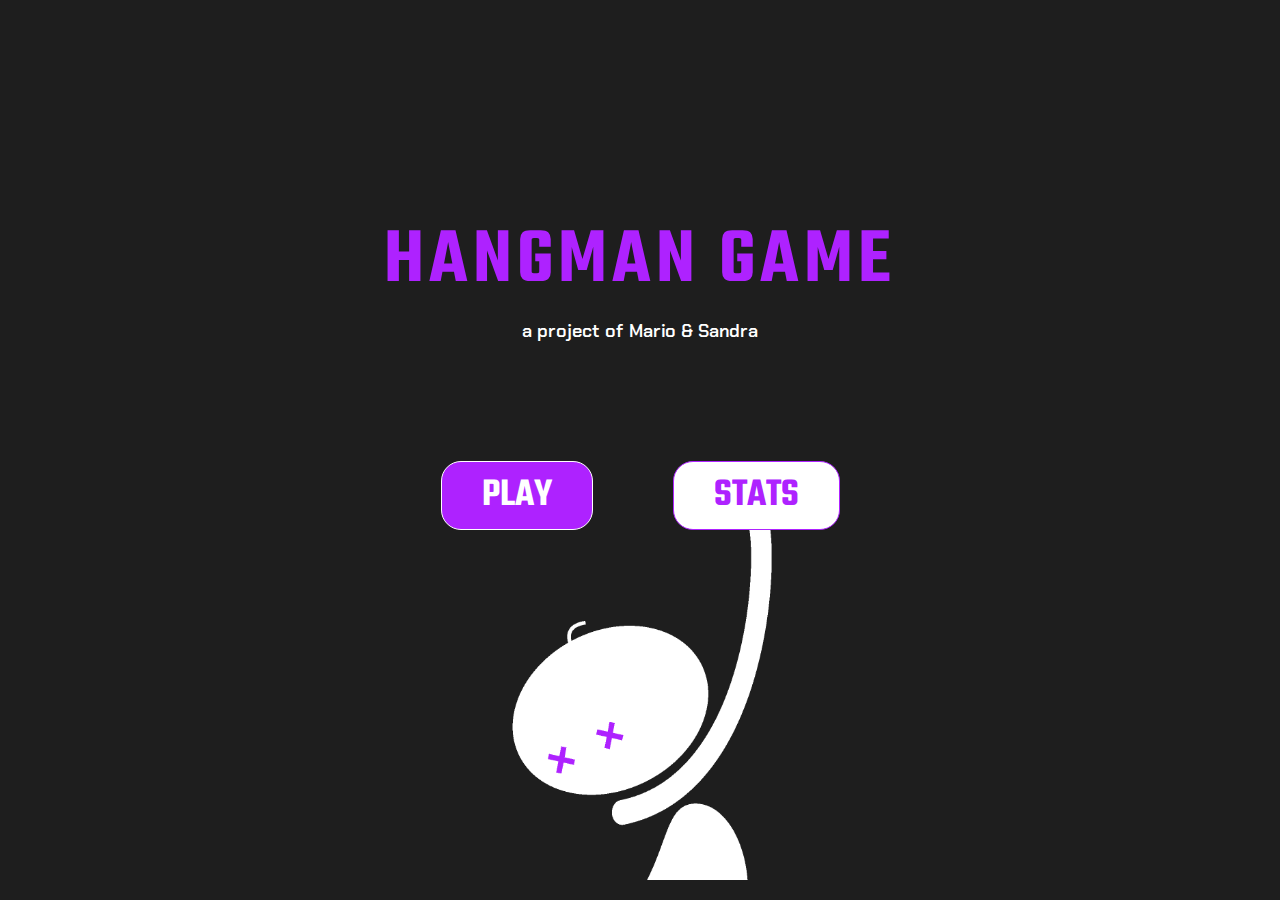
<file: index.html>
<!DOCTYPE html>
<html lang="en">
<head>
    <meta charset="UTF-8">
    <meta name="viewport" content="width=device-width, initial-scale=1.0">
    <link rel="icon" href="/images/hangman_logo.png">

    <link rel="preconnect" href="https://fonts.googleapis.com">
    <link rel="preconnect" href="https://fonts.gstatic.com" crossorigin>
    <link href="https://fonts.googleapis.com/css2?family=Chakra+Petch:ital,wght@0,300;0,400;0,500;0,600;0,700;1,300;1,400;1,500;1,600;1,700&family=Teko:wght@300..700&display=swap" rel="stylesheet">

    <link rel="stylesheet" href="/src/css/index.css">
    <title>Hangman Game</title>
</head>
<body>
    <div class="titleContainer">
        <h1>HANGMAN GAME</h1>
        <p>a project of Mario & Sandra</p>
    </div>
    <div class="buttonsContainer">
        <a id="playBtn" href="/src/views/game.html">PLAY</a>
        <a id="statsBtn" href="/src/views/stats.html">STATS</a>
    </div>
    <div class="logoContainer">
        <img src="/images/hangman_logo.png" alt="logo" class="logo">
    </div>
</body>
</html>
</file>
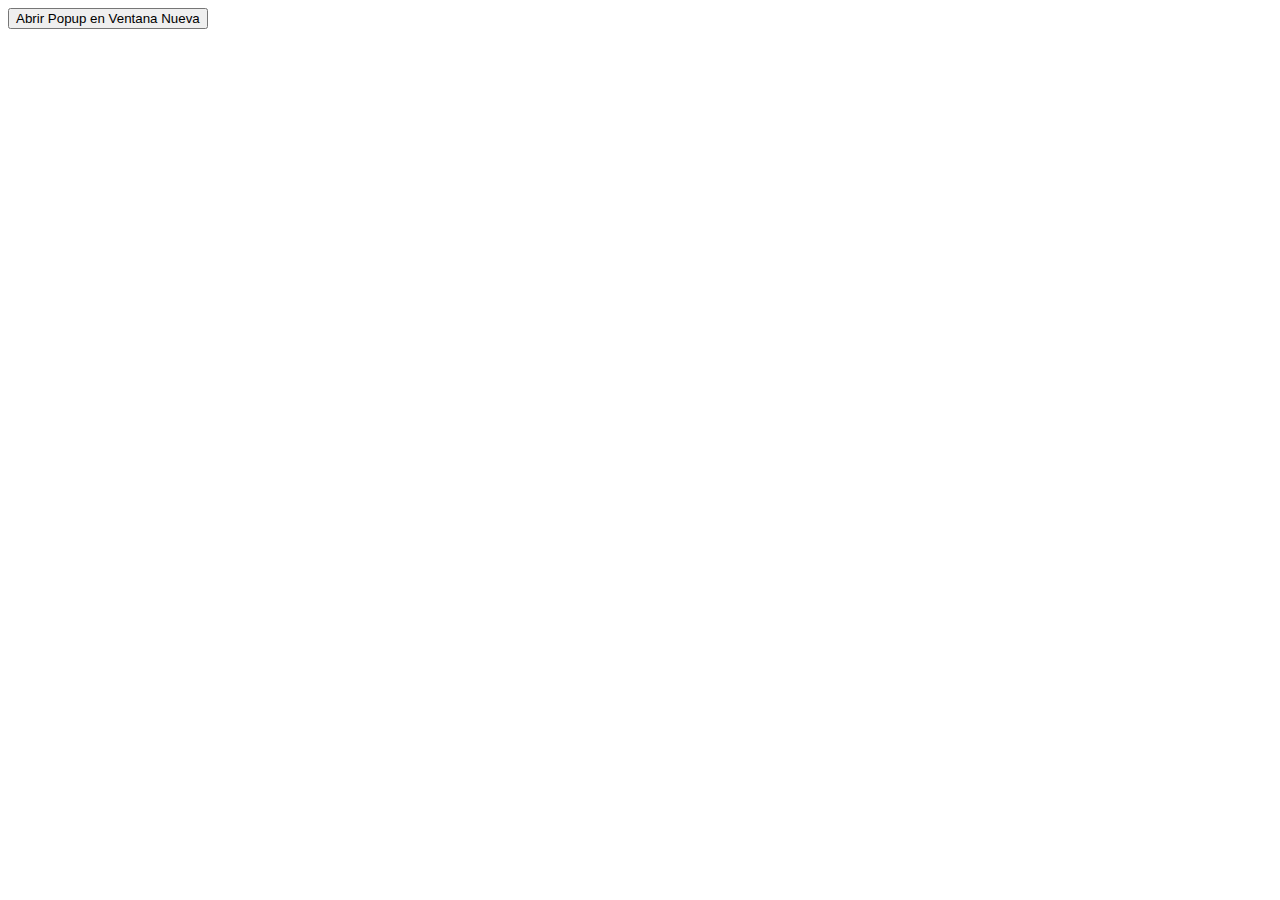
<file: pruebaPopup.html>
<!DOCTYPE html>
<html lang="es">
<head>
    <meta charset="UTF-8">
    <meta name="viewport" content="width=device-width, initial-scale=1.0">
    <title>Popup en Nueva Pestaña</title>
</head>
<body>
    <button id="openPopupBtn">Abrir Popup en Ventana Nueva</button>

    <!-- Enlace al archivo JavaScript -->
    <script src="pruebaPopup.js"></script>
</body>
</html>
</file>
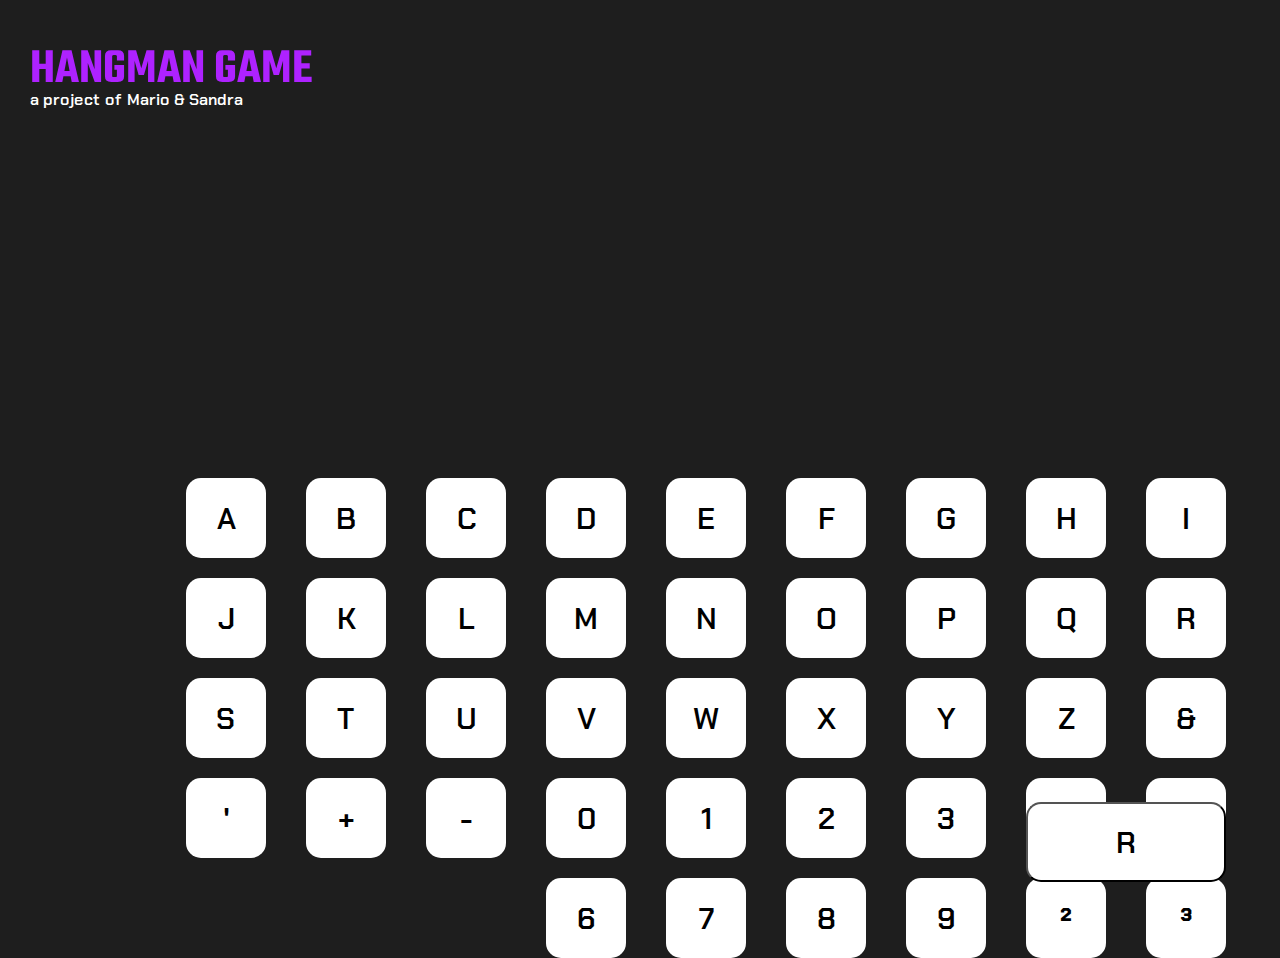
<file: src/views/game.html>
<!DOCTYPE html>
<html lang="es">
<head>
    <meta charset="UTF-8">
    <meta name="viewport" content="width=device-width, initial-scale=1.0">
    <link rel="icon" href="/images/hangman_logo.png">
    <link rel="preconnect" href="https://fonts.googleapis.com">
    <link rel="preconnect" href="https://fonts.gstatic.com" crossorigin>
    <link href="https://fonts.googleapis.com/css2?family=Chakra+Petch:ital,wght@0,300;0,400;0,500;0,600;0,700;1,300;1,400;1,500;1,600;1,700&family=Teko:wght@300..700&display=swap" rel="stylesheet">
    <link rel="stylesheet" href="../css/game.css">
    <title>Hangman Game</title>
</head>
<body>
    <header>
        <a href="../../index.html">
            <div class="title">
                <h1>HANGMAN GAME</h1>
                <p>a project of Mario & Sandra</p>
            </div>
        </a>
    </header>
    <section class="wordSpace">
        <div id="word"></div>
    </section>
    <section class="keyboard">
        <div id="keyboard1">
            <div id="A" class="key">A</div>
            <div id="B" class="key">B</div>
            <div id="C" class="key">C</div>
            <div id="D" class="key">D</div>
            <div id="E" class="key">E</div>
            <div id="F" class="key">F</div>
            <div id="G" class="key">G</div>
            <div id="H" class="key">H</div>
            <div id="I" class="key">I</div>
            <div id="J" class="key">J</div>
            <div id="K" class="key">K</div>
            <div id="L" class="key">L</div>
            <div id="M" class="key">M</div>
            <div id="N" class="key">N</div>
            <div id="O" class="key">O</div>
            <div id="P" class="key">P</div>
            <div id="Q" class="key">Q</div>
            <div id="R" class="key">R</div>
            <div id="S" class="key">S</div>
            <div id="T" class="key">T</div>
            <div id="U" class="key">U</div>
            <div id="V" class="key">V</div>
            <div id="W" class="key">W</div>
            <div id="X" class="key">X</div>
            <div id="Y" class="key">Y</div>
            <div id="Z" class="key">Z</div>
            <div id="&" class="key">&</div>
            <div id="'" class="key">'</div>
            <div id="+" class="key">+</div>
            <div id="-" class="key">-</div>
            <div id="0" class="key">0</div>
            <div id="1" class="key">1</div>
            <div id="2" class="key">2</div>
            <div id="3" class="key">3</div>
            <div id="4" class="key">4</div>
            <div id="5" class="key">5</div>
            <div id="6" class="key">6</div>
            <div id="7" class="key">7</div>
            <div id="8" class="key">8</div>
            <div id="9" class="key">9</div>
            <div id="²" class="key">²</div>
            <div id="³" class="key">³</div>
        </div>
        <div id="keyboard2">
            <div id="À" class="key">À</div>
            <div id="Á" class="key">Á</div>
            <div id="Å" class="key">Å</div>
            <div id="Ā" class="key">Ā</div>
            <div id="Æ" class="key">Æ</div>
            <div id="â" class="key">â</div>
            <div id="ã" class="key">ã</div>
            <div id="ä" class="key">ä</div>
            <div id="ă" class="key">ă</div>
            <div id="ǎ" class="key">ǎ</div>
            <div id="È" class="key">È</div>
            <div id="É" class="key">É</div>
            <div id="Ē" class="key">Ē</div>
            <div id="ê" class="key">ê</div>
            <div id="ë" class="key">ë</div>
            <div id="ė" class="key">ė</div>
            <div id="ę" class="key">ę</div>
            <div id="ḗ" class="key">ḗ</div>
            <div id="Í" class="key">Í</div>
            <div id="ì" class="key">ì</div>
            <div id="î" class="key">î</div>
            <div id="ï" class="key">ï</div>
            <div id="Ò" class="key">Ò</div>
            <div id="Ó" class="key">Ó</div>
            <div id="Ö" class="key">Ö</div>
            <div id="Ō" class="key">Ō</div>
            <div id="Ø" class="key">Ø</div>
            <div id="ô" class="key">ô</div>
            <div id="ŏ" class="key">ŏ</div>
            <div id="ő" class="key">ő</div>
            <div id="ǒ" class="key">ǒ</div>
            <div id="œ" class="key">œ</div>
            <div id="Ú" class="key">Ú</div>
            <div id="ù" class="key">ù</div>
            <div id="û" class="key">û</div>
            <div id="ü" class="key">ü</div>
            <div id="ū" class="key">ū</div>
            <div id="ŭ" class="key">ŭ</div>
            <div id="ů" class="key">ů</div>
            <div id="ý" class="key">ý</div>
            <div id="·" class="key">·</div>
            <div id="₂" class="key">₂</div>
        </div>
        <div id="keyboard3">
            <div id="Ç" class="key">Ç</div>
            <div id="Č" class="key">Č</div>
            <div id="ć" class="key">ć</div>
            <div id="ḍ" class="key">ḍ</div>
            <div id="Ǧ" class="key">Ǧ</div>
            <div id="Ḥ" class="key">Ḥ</div>
            <div id="ḫ" class="key">ḫ</div>
            <div id="ķ" class="key">ķ</div>
            <div id="Ñ" class="key">Ñ</div>
            <div id="ń" class="key">ń</div>
            <div id="ň" class="key">ň</div>
            <div id="ṇ" class="key">ṇ</div>
            <div id="ṛ" class="key">ṛ</div>
            <div id="ř" class="key">ř</div>
            <div id="Š" class="key">Š</div>
            <div id="Ś" class="key">Ś</div>
            <div id="Ş" class="key">Ş</div>
            <div id="ṣ" class="key">ṣ</div>
            <div id="Ṭ" class="key">Ṭ</div>
            <div id="ţ" class="key">ţ</div>
            <div id="Ž" class="key">Ž</div>
            <div id="ż" class="key">ż</div>
            <div id="ź" class="key">ź</div>
            <div id="ł" class="key">ł</div>
            <div id="Ł" class="key">Ł</div>
            <div id="ī" class="key">ī</div>
            <div id="ı" class="key">ı</div>
        </div>
        <div class="flechas">
            <button id="flecha-izquierda" class="key">L</button>
            <button id="flecha-derecha" class="key">R</button>
        </div>
    </section>
    <script src="../js/gameCookies.js"></script>
</body>
</html>
</file>
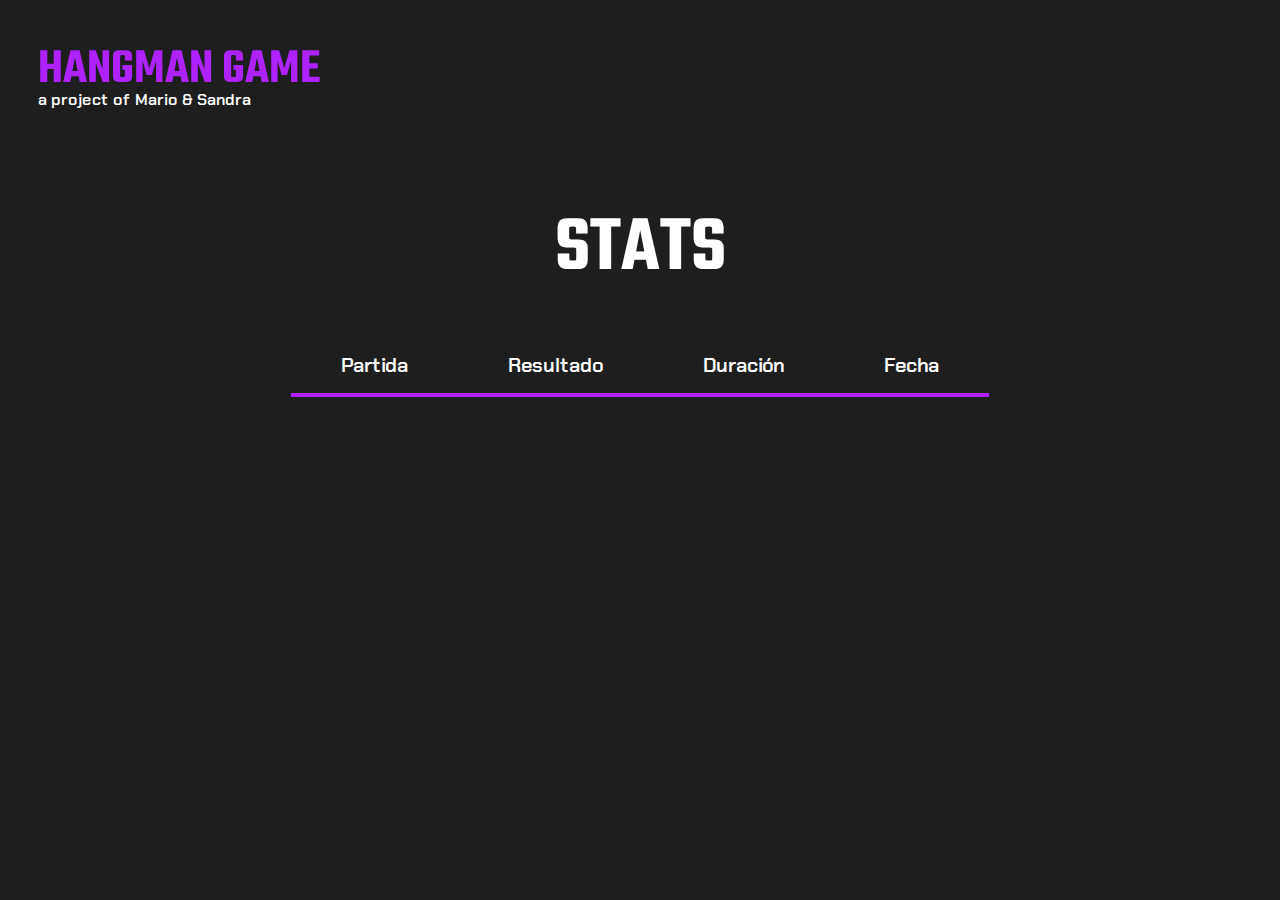
<file: src/views/stats.html>
<!DOCTYPE html>
<html lang="en">
<head>
    <meta charset="UTF-8">
    <meta name="viewport" content="width=device-width, initial-scale=1.0">
    <link rel="icon" href="/images/hangman_logo.png">

    <link rel="preconnect" href="https://fonts.googleapis.com">
    <link rel="preconnect" href="https://fonts.gstatic.com" crossorigin>
    <link href="https://fonts.googleapis.com/css2?family=Chakra+Petch:ital,wght@0,300;0,400;0,500;0,600;0,700;1,300;1,400;1,500;1,600;1,700&family=Teko:wght@300..700&display=swap" rel="stylesheet">

    <link rel="stylesheet" href="/src/css/stats.css">
    <title>Hangman Game</title>
</head>
<body>
    <header>
        <a href="../../index.html">
            <div class="title">
                <h1>HANGMAN GAME</h1>
                <p>a project of Mario & Sandra</p>
            </div>
        </a>
    </header>
    <section>
        <div class="statsContainer">
            <h2 class="statsTitle">STATS</h2>
            <table>
                <tr>
                    <th>Partida</th>
                    <th>Resultado</th>
                    <th>Duración</th>
                    <th>Fecha</th>
                </tr>
                <!-- <tr>
                    <td>1</td>
                    <td class="resultCell victoryText">Vicoria</td>
                    <td>00:12:29</td>
                    <td>20/10/2024</td>
                </tr>
                <tr>
                    <td>1</td>
                    <td class="resultCell defeatText">Derrota</td>
                    <td>00:12:29</td>
                    <td>20/10/2024</td>
                </tr>
                <tr>
                    <td>1</td>
                    <td class="resultCell defeatText">Derrota</td>
                    <td>00:12:29</td>
                    <td>20/10/2024</td>
                </tr>
                <tr>
                    <td>1</td>
                    <td class="resultCell victoryText">Vicoria</td>
                    <td>00:12:29</td>
                    <td>20/10/2024</td>
                </tr> -->
            </table>
        </div>
    </section>
    <script src="../js/stats.js"></script>
</body>
</html>
</file>
<file: src/css/index.css>
* {
    font-family: 'Chakra Petch';
    font-weight: 600;
}

body {
    background-color: #1E1E1E;
    color: #FFFFFF;
}

.titleContainer {
    display: flex;
    flex-direction: column;
    align-items: center;
    justify-content: center;
    margin-top: 150px;
}

.titleContainer h1 {
    font-family: 'Teko';
    font-size: 80px;
    margin-bottom: 0;
    color: #AE22FF;
    font-weight: 600;
    letter-spacing: 5px;
}

.titleContainer p {
    font-size: 18px;
    color: #FFFFFF;
    font-weight: 600;
    margin-top: 0;
}

.buttonsContainer {
    display: flex;
    align-items: top;
    justify-content: center;
    margin-top: 100px;
}

.buttonsContainer a {
    font-family: 'Teko';
    text-decoration: none;
    color: #FFFFFF;
    border-radius: 20px;
    padding: 5px 40px;
    font-size: 40px;
    text-align: center;
    align-items: center;
    height: fit-content;
}

#playBtn {
    background-color: #AE22FF;
    border: 1px solid #FFFFFF;
    margin: 0 40px;
}

#statsBtn {
    background-color: #FFFFFF;
    border: 1px solid #AE22FF;
    margin: 0 40px;
    color: #AE22FF;
}

.logoContainer {
    display: flex;
    align-items: center;
    justify-content: center;

}

.logoContainer img {
    width: 350px;
}
</file>
<file: src/css/game.css>
:root {
    --color-fondo: #1E1E1E;
    --color-botones: #ffffff;
    --color-letra-titulo: #AE22FF;
}

* {
    font-family: 'Chakra Petch';
    font-weight: 600;
}

body {
    background-color: var(--color-fondo);
    margin: 0;
}

header, a {
    text-decoration: none;
}

.title h1 {
    font-family: 'Teko';
    font-size: 50px;
    color: var(--color-letra-titulo);
}

.title p {
    color: var(--color-botones);
    margin-top: -50px;
}

.title {
    margin-left: 30px;
    margin-top: 30px;
}

.keyboard {
    display: flex;
    flex-direction: column;
    justify-content: center;
    align-items: center;
    position: absolute;
    bottom: 40px;
    width: 88%;
    height: 40%;
    margin-left: 120px;
}

.key {
    display: block;
    background-color: var(--color-botones);
    margin: 10px 20px;
    height: 80px;
    width: 80px;
    border-radius: 15px;
    text-align: center;
    align-content: center;
    font-size: 30px;
    cursor: pointer;
}

#flecha-derecha, #flecha-izquierda{
    width: 200px;
    justify-content: center;
    align-items: center;
}

.flechas {
    display: flex;
    justify-content: space-between;
    width: 100%;
}

#flecha-derecha{
    display: flex;
}

#flecha-izquierda{
    visibility: hidden;
    margin-left: 30px;
}

#keyboard1, #keyboard2, #keyboard3 {
    flex-direction: row;
    flex-wrap: wrap;
    justify-content: flex-end;
    width: 100%;
    height: 90%;
}

#keyboard1 {
    display: flex;
}

#keyboard2 {
    display: none;
}

#keyboard3 {
    display: none;
    justify-content: flex-start;
}
</file>
<file: src/css/stats.css>
* {
    font-family: 'Chakra Petch';
    font-weight: 600;
}

body {
    background-color: #1E1E1E;
    color: #FFFFFF;
}

header, a {
    text-decoration: none;
}

.title {
    margin-left: 30px;
    margin-top: 30px;
}

.title h1 {
    font-family: 'Teko';
    font-size: 50px;
    color: #AE22FF;
}

.title p {
    color: #FFFFFF;
    margin-top: -50px;
}

.statsContainer {
    display: flex;
    flex-direction: column;
    justify-content: center;
    align-items: center;
    font-size: 20px;
}

.statsTitle {
    text-align: center;
    font-size: 80px;
    font-family: 'Teko';
    margin-bottom: 30px;
}

table {
    border-collapse: collapse;
    text-align: center;
}

th, td {
    padding: 20px 0;
    text-align: center;
}

th {
    color: #FFFFFF;
    padding: 15px 50px;
    text-align: center;
    border-bottom: 4px solid #AE22FF;
}

.victoryText {
    color: #6BC858;
}

.defeatText {
    color: #F05F5F;
}
</file>
